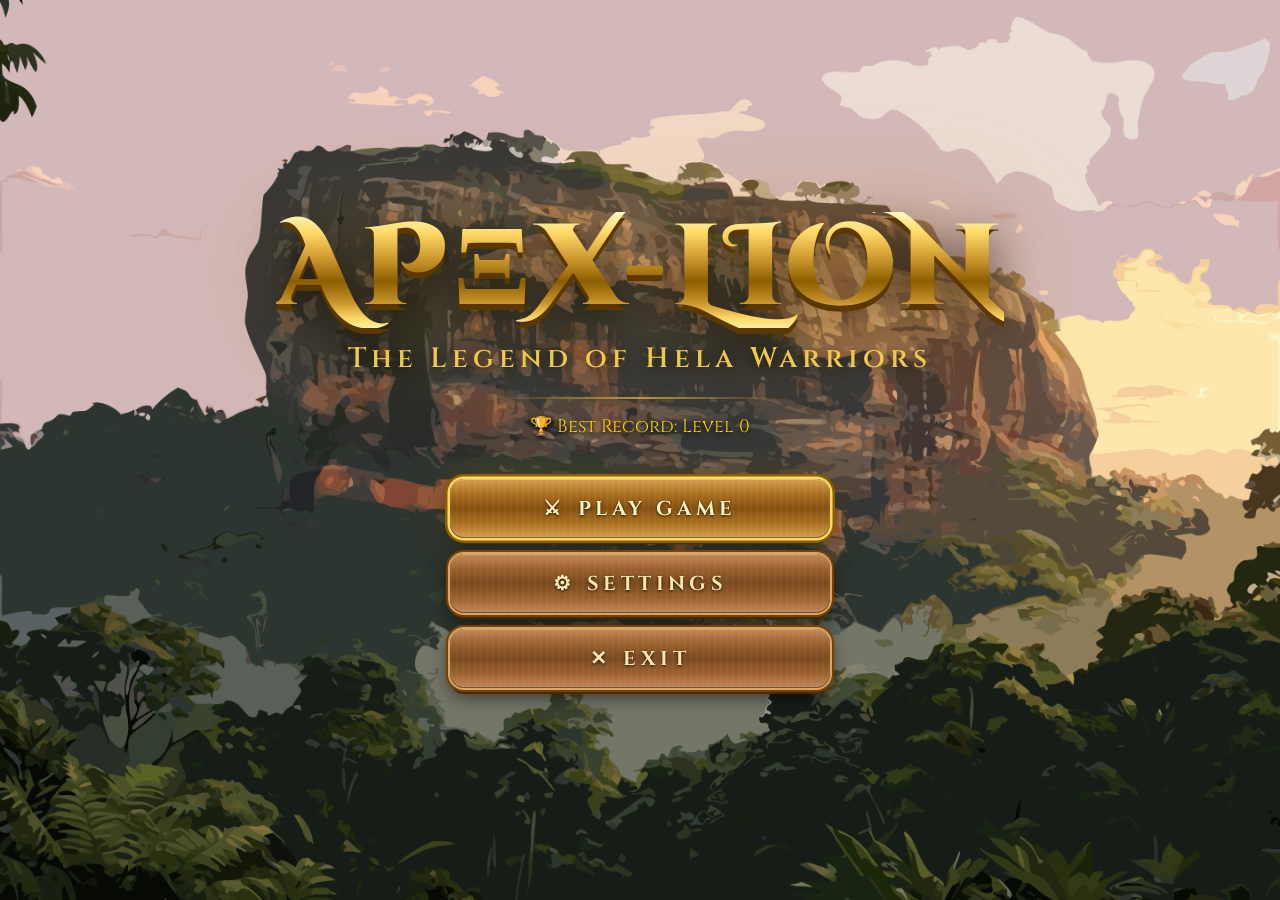
<file: index.html>
<!doctype html>
<html lang="en">
  <head>
    <meta charset="UTF-8" />
    <meta
      name="viewport"
      content="width=device-width, initial-scale=1.0, maximum-scale=1.0, user-scalable=no"
    />
    <title>APEX-LION – The Legend of Hela Warriors</title>
    <link rel="icon" type="image/svg" href="Assets/logo.png" />

    <!-- Fonts -->
    <link
      href="https://fonts.googleapis.com/css2?family=MedievalSharp&family=Cinzel+Decorative:wght@700;900&family=Cinzel:wght@400;600;700&family=Poppins:wght@400;600;700&display=swap"
      rel="stylesheet"
    />

    <!-- Style Sheet -->
    <link rel="stylesheet" href="style.css" />
  </head>
  <body>
    <!-- LANDING PAGE OVERLAY -->
    <div id="landing-wrapper">
      <div class="scene"></div>
      <canvas id="grain"></canvas>
      <div class="ui">
        <div class="title-wrap">
          <div class="game-title">APΞX-LION</div>
        </div>
        <div class="subtitle">The Legend of Hela Warriors</div>
        <div class="divider"></div>

        <div id="high-score-display" class="high-score-display">
          🏆 Best Record: Level <span id="best-level-text">0</span>
        </div>

        <div class="btn-group">
          <button id="btn-play" class="btn btn-primary">
            <span class="btn-icon">⚔</span> PLAY GAME
          </button>
          <button id="btn-open-settings" class="btn">
            <span class="btn-icon">⚙</span> SETTINGS
          </button>
          <button id="btn-exit" class="btn">
            <span class="btn-icon">✕</span> EXIT
          </button>
        </div>
      </div>
    </div>

    <!-- GAME UI & CANVAS -->
    <div id="loading-screen">
      <div class="loading-box">
        <h1 class="loading-title">Loading Assets...</h1>
        <div class="progress-bar-container">
          <div id="progress-bar"></div>
        </div>
        <p id="loading-text">0%</p>
      </div>
    </div>

    <div id="portrait-warning">
      <div class="warning-box">
        <div class="rotate-icon">📱🔄</div>
        <h2>Please Rotate Device!</h2>
        <p>
          Please hold your device in Landscape mode for the best experience.
        </p>
      </div>
    </div>

    <div id="top-left-container">
      <div id="ui-resources" class="premium-panel">
        <div class="resource">
          <span class="icon gold-icon">🪙</span>
          <div class="res-col">
            <span class="label">GOLD</span>
            <span id="gold-count" class="val">1000</span>
          </div>
        </div>
        <div class="divider-game divider-styled"></div>
        <div class="resource">
          <span class="icon rice-icon">🌾</span>
          <div class="res-col">
            <span class="label">RICE</span>
            <span id="rice-count" class="val">500</span>
          </div>
        </div>
      </div>
      <div id="pan-btn" class="premium-panel">🗺️ PAN MAP TO EXPLORE</div>
      <div id="system-message"></div>
    </div>

    <div id="top-right-container">
      <button id="btn-settings" class="icon-btn premium-panel">⚙️</button>
      <button id="btn-pause" class="icon-btn premium-panel">⏸️</button>
      <button
        id="btn-fullscreen"
        class="icon-btn premium-panel"
        title="Fullscreen"
      >
        🔲
      </button>
      <button id="btn-zoom-in" class="icon-btn premium-panel">➕</button>
      <button id="btn-zoom-out" class="icon-btn premium-panel">➖</button>
    </div>

    <!-- Level Status Container -->
    <div id="level-status-container" class="level-status-container">
      <div id="level-status-text" class="level-status-text"></div>
      <button id="btn-early-wave" class="btn-early-wave"></button>
    </div>

    <!-- Royal Advisor Panel -->
    <div id="ai-guide-panel" class="ai-guide-panel">
      <div class="ai-header">
        <span class="ai-icon">👑</span><br />
        <span class="ai-title">ROYAL ADVISOR</span>
        <hr class="ai-divider" />
      </div>
      <div id="ai-chat-text" class="ai-chat-text"></div>
    </div>

    <canvas id="gameCanvas"></canvas>

    <div id="bottom-dock-wrapper">
      <button id="panel-toggle-btn" class="panel-toggle-btn">▼</button>
      <div id="ui-bottom" class="premium-panel"></div>
    </div>

    <!-- Settings Modal -->
    <div id="settings-modal" class="settings-modal">
      <h2 class="settings-title">⚙️ Game Settings</h2>

      <div class="settings-row">
        <label class="settings-label"
          >Music Volume: <span id="bgm-vol-text">30%</span></label
        >
        <input
          type="range"
          id="bgm-slider"
          min="0"
          max="100"
          value="30"
          class="settings-slider"
        />
      </div>

      <div class="settings-row">
        <label class="settings-label"
          >Effects Volume: <span id="sfx-vol-text">80%</span></label
        >
        <input
          type="range"
          id="sfx-slider"
          min="0"
          max="100"
          value="80"
          class="settings-slider"
        />
      </div>

      <div class="settings-row">
        <label class="settings-label settings-inline-label">Select Land:</label>
        <select id="land-select" class="settings-select">
          <option value="land1" selected>Land 1</option>
          <option value="land2">Land 2</option>
          <option value="land3">Land 3</option>
        </select>
      </div>

      <div class="settings-row">
        <label class="settings-label settings-inline-label">Difficulty:</label>
        <select id="difficulty-select" class="settings-select">
          <option value="easy">Easy (Less Enemies, Less Rewards)</option>
          <option value="normal" selected>Normal</option>
          <option value="hard">Hard (More Enemies, More Rewards)</option>
        </select>
      </div>

      <div class="settings-center-row">
        <button id="btn-force-restart" class="btn-force-restart">
          ⚠️ RESTART GAME
        </button>
      </div>

      <button id="btn-close-settings" class="btn-close-settings">
        Save & Close
      </button>
    </div>

    <!-- Pause Overlay -->
    <div id="pause-overlay" class="pause-overlay">
      <h1 class="pause-title">PAUSED</h1>
      <button id="btn-resume-game" class="btn-resume-game">▶ RESUME</button>
    </div>

    <!-- Game Over Popup -->
    <div id="game-over-popup" class="game-over-popup">
      <h1 class="game-over-title">💀 GAME OVER 💀</h1>
      <p class="game-over-desc">Your base has been destroyed!</p>
      <p id="game-over-level-text" class="game-over-level-text"></p>
      <button id="btn-restart-game" class="btn-restart-game">
        🔄 RESTART GAME
      </button>
    </div>

    <!-- Level Cleared Popup -->
    <div id="level-popup" class="level-popup">
      <h2 id="level-popup-title" class="level-popup-title"></h2>
      <p class="level-popup-desc">
        You have successfully defended the kingdom!
      </p>
      <p id="level-popup-reward" class="level-popup-reward"></p>
      <p class="level-popup-footer">Starting next level automatically...</p>
    </div>

    <!-- Game Scripts -->
    <script src="game.js"></script>
  </body>
</html>
</file>
<file: style.css>
*,
*::before,
*::after {
  margin: 0;
  padding: 0;
  box-sizing: border-box;
}

:root {
  --gold-bright: #ffd966;
  --gold-mid: #c8932a;
  --gold-dark: #7a4f00;
  --gold-shine: #fff5b0;
  --wood-light: #c4895a;
  --wood-mid: #8b5e3c;
  --wood-dark: #5c3a1e;
  --wood-border: #d4a76a;
  --text-gold: #f0c84a;
  --btn-glow: rgba(255, 200, 60, 0.55);
  --bg-dark: #060b14;
  --bg-panel: #0d162b;
  --gold-primary: #d4af37;
  --gold-light: #f9df9f;
  --text-main: #e0e6ed;
  --font-heading: "Poppins", sans-serif;
  --font-body: "Poppins", sans-serif;
}

html,
body {
  width: 100vw;
  height: 100vh;
  overflow: hidden;
  background: radial-gradient(circle at center, #1b3a5c 0%, #060b14 100%);
  font-family: var(--font-body);
  touch-action: none;
}

/* --- LANDING PAGE WRAPPER --- */
#landing-wrapper {
  position: fixed;
  top: 0;
  left: 0;
  width: 100vw;
  height: 100vh;
  z-index: 999999;
  background: #1e1a10;
  transition: opacity 0.5s ease;
  font-family: "Cinzel", serif;
}

.scene {
  position: absolute;
  inset: 0;
  background-image: url("Assets/landingpagebg.png");
  background-size: cover;
  background-position: center;
  background-repeat: no-repeat;
  z-index: 1;
}

canvas#grain {
  position: absolute;
  inset: 0;
  width: 100%;
  height: 100%;
  pointer-events: none;
  opacity: 0.18;
  mix-blend-mode: overlay;
  z-index: 2;
}

.ui {
  position: relative;
  z-index: 10;
  display: flex;
  flex-direction: column;
  align-items: center;
  justify-content: center;
  height: 100vh;
  gap: 0;
  padding: 0 20px;
}

.title-wrap {
  margin-bottom: 6px;
  animation: titleDrop 0.9s cubic-bezier(0.22, 1, 0.36, 1) both;
}

@keyframes titleDrop {
  from {
    opacity: 0;
    transform: translateY(-40px) scale(0.92);
  }
  to {
    opacity: 1;
    transform: translateY(0) scale(1);
  }
}

.game-title {
  font-family: "Cinzel Decorative", serif;
  font-weight: 900;
  font-size: clamp(52px, 9vw, 130px);
  letter-spacing: 0.04em;
  line-height: 1;
  background: linear-gradient(
    180deg,
    #fff8c0 0%,
    #ffd966 18%,
    #c8932a 42%,
    #8b5e00 60%,
    #c8932a 78%,
    #ffd966 92%,
    #fff0a0 100%
  );
  -webkit-background-clip: text;
  -webkit-text-fill-color: transparent;
  background-clip: text;
  filter: drop-shadow(0 6px 0px #5a3800)
    drop-shadow(0 12px 24px rgba(0, 0, 0, 0.7))
    drop-shadow(0 0 60px rgba(200, 140, 0, 0.4));
  text-shadow: none;
}

.subtitle {
  font-family: "Cinzel", serif;
  font-weight: 600;
  font-size: clamp(14px, 2.2vw, 28px);
  letter-spacing: 0.18em;
  color: var(--text-gold);
  text-align: center;
  margin-top: 6px;
  filter: drop-shadow(0 2px 8px rgba(0, 0, 0, 0.8));
  animation: fadeUp 0.8s 0.3s both;
}

@keyframes fadeUp {
  from {
    opacity: 0;
    transform: translateY(14px);
  }
  to {
    opacity: 1;
    transform: translateY(0);
  }
}

.btn-group {
  display: flex;
  flex-direction: column;
  align-items: center;
  gap: 16px;
  margin-top: 40px;
}

.btn {
  position: relative;
  display: flex;
  align-items: center;
  justify-content: center;
  gap: 12px;
  width: clamp(240px, 34vw, 380px);
  padding: 16px 36px;
  border: none;
  border-radius: 14px;
  cursor: pointer;
  font-family: "Cinzel", serif;
  font-weight: 700;
  font-size: clamp(14px, 2vw, 20px);
  letter-spacing: 0.22em;
  color: #ffe9b0;
  text-shadow: 0 1px 3px rgba(0, 0, 0, 0.8);
  transition:
    transform 0.15s,
    filter 0.15s;
  animation: fadeUp 0.7s both;
  outline: none;
  background:
    repeating-linear-gradient(
      90deg,
      rgba(255, 255, 255, 0.03) 0px,
      rgba(255, 255, 255, 0.03) 2px,
      transparent 2px,
      transparent 6px
    ),
    linear-gradient(
      180deg,
      #c4895a 0%,
      #9b6130 25%,
      #7a4a1f 50%,
      #9b6130 75%,
      #c4895a 100%
    );
  box-shadow:
    0 0 0 2px #d4a76a,
    0 0 0 4px #7a4000,
    0 6px 0 #4a2800,
    0 8px 20px rgba(0, 0, 0, 0.6),
    inset 0 1px 0 rgba(255, 220, 130, 0.3),
    inset 0 -1px 0 rgba(0, 0, 0, 0.4);
}

.btn-primary {
  background:
    repeating-linear-gradient(
      90deg,
      rgba(255, 255, 255, 0.04) 0px,
      rgba(255, 255, 255, 0.04) 2px,
      transparent 2px,
      transparent 6px
    ),
    linear-gradient(
      180deg,
      #d4a050 0%,
      #aa7020 25%,
      #855010 50%,
      #aa7020 75%,
      #d4a050 100%
    );
  box-shadow:
    0 0 0 2.5px #ffd966,
    0 0 0 5px #8b5e00,
    0 6px 0 #4a3000,
    0 8px 30px rgba(0, 0, 0, 0.65),
    0 0 40px rgba(255, 200, 60, 0.25),
    inset 0 1px 0 rgba(255, 240, 150, 0.4),
    inset 0 -1px 0 rgba(0, 0, 0, 0.4);
  color: #fff5c8;
  animation-delay: 0.45s;
}

.btn:nth-child(2) {
  animation-delay: 0.55s;
}
.btn:nth-child(3) {
  animation-delay: 0.65s;
}

.btn:hover {
  transform: translateY(-3px) scale(1.03);
  filter: brightness(1.15) drop-shadow(0 6px 24px var(--btn-glow));
}

.btn:active {
  transform: translateY(2px) scale(0.98);
  filter: brightness(0.92);
}

.divider {
  width: clamp(160px, 22vw, 280px);
  height: 2px;
  margin: 20px 0 0;
  background: linear-gradient(90deg, transparent, var(--gold-mid), transparent);
  opacity: 0.6;
  animation: fadeUp 0.6s 0.2s both;
}

canvas#gameCanvas {
  display: block;
  width: 100vw;
  height: 100vh;
  position: absolute;
  top: 0;
  left: 0;
  z-index: 1;
  cursor: grab;
  touch-action: none;
  -webkit-touch-callout: none;
}

canvas#gameCanvas:active {
  cursor: grabbing;
}

.premium-panel {
  background: var(--bg-panel);
  border: 1px solid var(--gold-primary);
  border-radius: 8px;
  box-shadow:
    0 6px 20px rgba(0, 0, 0, 0.7),
    inset 0 0 10px rgba(212, 175, 55, 0.1);
  color: var(--text-main);
}

#top-left-container {
  position: absolute;
  top: 15px;
  left: 15px;
  z-index: 10;
  display: flex;
  flex-direction: column;
  gap: 10px;
}
#ui-resources {
  display: flex;
  align-items: center;
  padding: 8px 15px;
  gap: 15px;
}
.resource {
  display: flex;
  align-items: center;
  gap: 8px;
}
.resource .icon {
  font-size: 24px;
  text-shadow: 0 2px 4px rgba(0, 0, 0, 0.8);
}
.res-col {
  display: flex;
  flex-direction: column;
}
.res-label {
  font-family: var(--font-heading);
  font-size: 10px;
  color: var(--gold-light);
  letter-spacing: 1px;
}
.res-val {
  font-weight: bold;
  font-size: 16px;
}
.divider-game {
  width: 1px;
  height: 30px;
  background: rgba(212, 175, 55, 0.3);
}

#pan-btn {
  padding: 8px 15px;
  font-family: var(--font-heading);
  font-size: 12px;
  font-weight: bold;
  letter-spacing: 1px;
  cursor: pointer;
  text-align: center;
}

#system-message {
  background: rgba(0, 0, 0, 0.7);
  padding: 8px 12px;
  border-radius: 6px;
  font-size: 13px;
  color: #00fa9a;
  border-left: 3px solid #00fa9a;
  display: none;
  margin-top: 5px;
}
#system-message:not(:empty) {
  display: block;
}

#top-right-container {
  position: absolute;
  top: 15px;
  right: 15px;
  z-index: 10;
  display: flex;
  flex-direction: column;
  gap: 10px;
}
.icon-btn {
  width: 40px;
  height: 40px;
  cursor: pointer;
  font-size: 18px;
  transition: all 0.2s;
  display: flex;
  align-items: center;
  justify-content: center;
}
.icon-btn:hover {
  background: #162545;
  border-color: var(--gold-light);
  transform: scale(1.05);
}

#bottom-dock-wrapper {
  position: absolute;
  bottom: 15px;
  left: 50%;
  transform: translateX(-50%);
  z-index: 10;
  display: flex;
  flex-direction: column;
  align-items: center;
  transition: bottom 0.4s cubic-bezier(0.4, 0, 0.2, 1);
  width: max-content;
  max-width: 95vw;
}

#bottom-dock-wrapper.dock-hidden {
  bottom: -140px;
}

#ui-bottom {
  display: flex;
  gap: 10px;
  padding: 12px;
  overflow-x: auto;
  border-top: 2px solid var(--gold-primary);
}
#ui-bottom::-webkit-scrollbar {
  height: 6px;
}
#ui-bottom::-webkit-scrollbar-thumb {
  background: var(--gold-dark);
  border-radius: 3px;
}

.build-btn {
  background: linear-gradient(180deg, #162545 0%, #0d162b 100%);
  border: 1px solid #3a4b6b;
  border-radius: 8px;
  color: var(--text-main);
  font-family: var(--font-body);
  width: 100px;
  height: 120px;
  cursor: pointer;
  transition: all 0.2s ease;
  display: flex;
  flex-direction: column;
  justify-content: flex-end;
  align-items: center;
  padding-bottom: 10px;
  position: relative;
  background-size: 50px;
  background-repeat: no-repeat;
  background-position: center top 15px;
}

.build-btn:hover {
  border-color: var(--gold-light);
  transform: translateY(-5px);
  box-shadow: 0 5px 15px rgba(212, 175, 55, 0.2);
}
.build-btn.selected {
  border-color: var(--gold-primary);
  box-shadow: 0 0 15px rgba(212, 175, 55, 0.5);
}

.btn-title {
  font-family: var(--font-heading);
  font-size: 11px;
  font-weight: bold;
  letter-spacing: 1px;
  margin-top: auto;
  margin-bottom: 5px;
  color: #fff;
  text-shadow: 0 1px 2px #000;
}
.btn-cost {
  font-size: 11px;
  color: var(--gold-light);
  display: flex;
  align-items: center;
  gap: 4px;
  font-weight: bold;
}
.btn-cost .icon {
  font-size: 12px;
}

.upgrade-btn {
  background: linear-gradient(180deg, #aa7c11 0%, #5a3a00 100%);
  border-color: var(--gold-light);
}
#btn-cancel {
  background: linear-gradient(180deg, #8b0000 0%, #4a0000 100%);
  border-color: #ff6347;
}
.hidden {
  display: none !important;
}

#portrait-warning {
  display: none;
  position: fixed;
  top: 0;
  left: 0;
  width: 100vw;
  height: 100vh;
  background: var(--bg-dark);
  z-index: 99999;
  justify-content: center;
  align-items: center;
  text-align: center;
  color: var(--gold-light);
  font-family: var(--font-heading);
}
.warning-box {
  border: 2px solid var(--gold-primary);
  padding: 30px;
  border-radius: 12px;
  background: var(--bg-panel);
}
.rotate-icon {
  font-size: 60px;
  animation: rotatePhone 2s infinite ease-in-out;
}

@keyframes rotatePhone {
  0% {
    transform: rotate(0deg);
  }
  50% {
    transform: rotate(-90deg);
  }
  100% {
    transform: rotate(0deg);
  }
}

#loading-screen {
  position: fixed;
  top: 0;
  left: 0;
  width: 100vw;
  height: 100vh;
  background: var(--bg-dark);
  z-index: 999999;
  display: flex;
  justify-content: center;
  align-items: center;
  flex-direction: column;
}

.loading-box {
  text-align: center;
}
.progress-bar-container {
  width: 300px;
  height: 25px;
  background: var(--bg-panel);
  border: 2px solid var(--gold-primary);
  border-radius: 15px;
  margin: 0 auto 15px auto;
  overflow: hidden;
  box-shadow: inset 0 0 10px rgba(0, 0, 0, 0.8);
}

#progress-bar {
  width: 0%;
  height: 100%;
  background: linear-gradient(90deg, #aa7c11, #ffd700);
  transition: width 0.1s ease;
}

#loading-text {
  color: var(--text-main);
  font-family: var(--font-body);
  font-size: 20px;
  font-weight: bold;
  text-shadow: 0 2px 4px #000;
}

/* =======================================================
   NEWLY EXTRACTED CLASSES (From JS & HTML Inline Styles)
   ======================================================= */
.high-score-display {
  color: #ffd700;
  margin-top: 15px;
  font-family: "Cinzel", serif;
  font-size: 18px;
  text-shadow: 0 2px 5px black;
  text-align: center;
}
.loading-title {
  font-family: "Poppins", sans-serif;
  color: #d4af37;
  margin-bottom: 20px;
}
.divider-styled {
  width: 2px;
  height: 30px;
  background: rgba(212, 175, 55, 0.3);
  margin: 0 10px;
}

/* Level Status Container */
.level-status-container {
  position: absolute;
  top: 25px;
  left: 50%;
  transform: translateX(-50%);
  display: flex;
  flex-direction: row;
  align-items: center;
  justify-content: center;
  gap: 20px;
  z-index: 20;
  pointer-events: none;
  width: max-content;
  white-space: nowrap;
}
.level-status-text {
  pointer-events: auto;
  display: flex;
  align-items: center;
  gap: 15px;
}
.btn-early-wave {
  background: linear-gradient(180deg, #f9df9f 0%, #d4af37 50%, #aa7c11 100%);
  border: 1px solid #5a3a00;
  color: #fff;
  padding: 10px 24px;
  border-radius: 8px;
  font-family: var(--font-heading);
  font-weight: bold;
  font-size: 16px;
  cursor: pointer;
  box-shadow:
    0 4px 15px rgba(0, 0, 0, 0.6),
    inset 0 0 10px rgba(255, 255, 255, 0.4);
  text-align: center;
  pointer-events: auto;
  touch-action: manipulation;
  text-shadow: 1px 1px 2px rgba(0, 0, 0, 0.8);
  display: none;
}

/* Royal Advisor Panel */
.ai-guide-panel {
  position: absolute;
  top: 200px;
  left: 15px;
  width: 280px;
  background: var(--bg-panel);
  border: 1px solid var(--gold-primary);
  border-radius: 8px;
  padding: 20px;
  color: var(--text-main);
  font-family: var(--font-body);
  z-index: 20;
  box-shadow:
    0 8px 25px rgba(0, 0, 0, 0.8),
    inset 0 0 15px rgba(212, 175, 55, 0.1);
  pointer-events: none;
  transition: opacity 0.5s ease;
  opacity: 0;
}
.ai-header {
  text-align: center;
  width: 100%;
}
.ai-icon {
  font-size: 24px;
}
.ai-title {
  font-family: var(--font-heading);
  font-weight: 700;
  color: var(--gold-primary);
  letter-spacing: 1px;
  font-size: 16px;
}
.ai-divider {
  border: 0;
  height: 1px;
  background: linear-gradient(
    to right,
    transparent,
    var(--gold-primary),
    transparent
  );
  margin: 12px 0;
}
.ai-chat-text {
  font-size: 13px;
  line-height: 1.6;
  font-weight: 400;
  min-height: 60px;
}
.advisor-goodluck {
  color: var(--gold-primary);
  font-family: var(--font-heading);
  font-weight: 700;
}

/* Panel Toggle Button (Desktop view) */
.panel-toggle-btn {
  position: absolute;
  top: -25px;
  left: 50%;
  transform: translateX(-50%);
  background: var(--bg-panel);
  border: 1px solid var(--gold-primary);
  border-bottom: none;
  color: var(--gold-primary);
  font-size: 12px;
  padding: 4px 35px;
  border-radius: 10px 10px 0 0;
  cursor: pointer;
  z-index: 15;
  box-shadow: 0 -4px 10px rgba(0, 0, 0, 0.5);
  pointer-events: auto;
  touch-action: manipulation;
}

/* Settings Modal */
.settings-modal {
  display: none;
  position: absolute;
  top: 50%;
  left: 50%;
  transform: translate(-50%, -50%);
  background: var(--bg-panel);
  border: 1px solid var(--gold-primary);
  border-radius: 15px;
  padding: 30px;
  text-align: center;
  z-index: 10001;
  color: white;
  box-shadow: 0 10px 30px rgba(0, 0, 0, 0.9);
  min-width: 320px;
}
.settings-title {
  font-family: var(--font-heading);
  color: var(--gold-primary);
  margin-bottom: 20px;
  font-size: 24px;
}
.settings-row {
  margin-bottom: 15px;
  text-align: left;
}
.settings-label {
  font-size: 16px;
  font-family: var(--font-body);
  color: var(--gold-light);
}
.settings-slider {
  width: 100%;
  cursor: pointer;
  margin-top: 5px;
  accent-color: var(--gold-primary);
}
.settings-inline-label {
  margin-right: 10px;
}
.settings-select {
  padding: 6px 10px;
  font-size: 14px;
  background: #162545;
  color: white;
  border: 1px solid var(--gold-primary);
  border-radius: 5px;
  outline: none;
  cursor: pointer;
}
.settings-center-row {
  margin-bottom: 25px;
  text-align: center;
}
.btn-force-restart {
  background: linear-gradient(180deg, #8b0000 0%, #500000 100%);
  border: 1px solid #ff6347;
  color: #fff;
  padding: 8px 20px;
  border-radius: 6px;
  font-family: var(--font-heading);
  font-weight: bold;
  font-size: 14px;
  cursor: pointer;
  box-shadow: 0 4px 10px rgba(0, 0, 0, 0.6);
}
.btn-close-settings {
  background: linear-gradient(180deg, #f9df9f 0%, #d4af37 50%, #aa7c11 100%);
  border: 1px solid #5a3a00;
  color: #000;
  padding: 10px 30px;
  border-radius: 8px;
  font-family: var(--font-heading);
  font-weight: bold;
  font-size: 16px;
  cursor: pointer;
  box-shadow: 0 4px 15px rgba(0, 0, 0, 0.6);
}

/* Pause Overlay */
.pause-overlay {
  display: none;
  position: absolute;
  top: 0;
  left: 0;
  width: 100vw;
  height: 100vh;
  background: rgba(6, 11, 20, 0.85);
  z-index: 10000;
  justify-content: center;
  align-items: center;
  flex-direction: column;
  backdrop-filter: blur(5px);
}
.pause-title {
  font-family: var(--font-heading);
  color: var(--gold-primary);
  font-size: 60px;
  text-shadow: 0 4px 15px rgba(0, 0, 0, 1);
  margin-bottom: 40px;
  text-align: center;
}
.btn-resume-game {
  background: linear-gradient(180deg, #f9df9f 0%, #d4af37 50%, #aa7c11 100%);
  border: 2px solid #5a3a00;
  color: #fff;
  padding: 15px 50px;
  border-radius: 12px;
  font-family: var(--font-heading);
  font-weight: bold;
  font-size: 26px;
  cursor: pointer;
  box-shadow:
    0 8px 25px rgba(0, 0, 0, 0.8),
    inset 0 0 15px rgba(255, 255, 255, 0.4);
  text-shadow: 1px 1px 3px rgba(0, 0, 0, 0.9);
  transition: transform 0.2s;
}

/* Game Over Popup */
.game-over-popup {
  display: none;
  position: absolute;
  top: 50%;
  left: 50%;
  transform: translate(-50%, -50%);
  background: rgba(20, 5, 5, 0.95);
  border: 2px solid #ff0000;
  border-radius: 15px;
  padding: 40px;
  text-align: center;
  z-index: 10005;
  color: white;
  box-shadow: 0 10px 50px rgba(255, 0, 0, 0.6);
}
.game-over-title {
  font-family: var(--font-heading);
  color: #ff4500;
  margin: 0 0 15px 0;
  font-size: 40px;
  text-shadow: 2px 2px 5px black;
}
.game-over-desc {
  margin: 10px 0;
  font-size: 20px;
  font-family: var(--font-body);
}
.game-over-level-text {
  margin: 5px 0 25px 0;
  font-size: 18px;
  color: #aaa;
}
.btn-restart-game {
  background: linear-gradient(180deg, #8b0000 0%, #500000 100%);
  border: 1px solid #ff6347;
  color: #fff;
  padding: 12px 35px;
  border-radius: 8px;
  font-family: var(--font-heading);
  font-weight: bold;
  font-size: 18px;
  cursor: pointer;
  box-shadow: 0 4px 15px rgba(0, 0, 0, 0.6);
  transition: 0.2s;
}

/* Level Cleared Popup */
.level-popup {
  display: none;
  position: absolute;
  top: 50%;
  left: 50%;
  transform: translate(-50%, -50%);
  background: var(--bg-panel);
  border: 1px solid var(--gold-primary);
  border-radius: 15px;
  padding: 30px;
  text-align: center;
  z-index: 9999;
  color: white;
  box-shadow: 0 10px 30px rgba(0, 0, 0, 0.9);
  pointer-events: none;
}
.level-popup-title {
  font-family: var(--font-heading);
  color: var(--gold-primary);
  margin: 0 0 10px 0;
  font-size: 28px;
}
.level-popup-desc {
  margin: 5px 0;
  font-size: 18px;
}
.level-popup-reward {
  margin: 15px 0;
  font-size: 20px;
  font-weight: bold;
}
.level-popup-footer {
  margin: 0;
  font-size: 14px;
  color: #aaa;
}

/* Status Dynamic Texts */
.status-lvl-build {
  font-family: var(--font-heading);
  font-size: 22px;
  color: var(--gold-primary);
  text-shadow: 0 2px 4px rgba(0, 0, 0, 0.8);
}
.status-desc-build {
  font-family: var(--font-body);
  font-size: 16px;
  color: var(--text-main);
  text-shadow: 0 1px 3px rgba(0, 0, 0, 0.8);
}
.status-lvl-combat {
  font-family: var(--font-heading);
  font-size: 22px;
  color: #ff6347;
  text-shadow: 0 2px 4px rgba(0, 0, 0, 0.8);
}
.status-desc-combat {
  font-family: var(--font-body);
  font-size: 16px;
  color: var(--text-main);
  text-shadow: 0 1px 3px rgba(0, 0, 0, 0.8);
}
.go-best-record {
  color: #ffd700;
  font-weight: bold;
  font-size: 22px;
}
.go-new-high {
  color: #00fa9a;
  font-size: 16px;
  font-weight: bold;
  display: block;
  margin-top: 10px;
}

/* Mobile Responive Details */
@media screen and (max-width: 1024px) {
  #bottom-dock-wrapper {
    transform: translateX(-50%) scale(0.8);
    transform-origin: bottom center;
  }
  #bottom-dock-wrapper.dock-hidden {
    bottom: -110px !important;
  }
  #top-left-container {
    transform: scale(0.8);
    transform-origin: top left;
  }
  #top-right-container {
    transform: scale(0.8);
    transform-origin: top right;
  }
  #level-status-container {
    transform: translateX(-50%) scale(0.7) !important;
    transform-origin: top center;
    top: 15px !important;
  }
  #ai-guide-panel,
  #btn-zoom-in,
  #btn-zoom-out {
    display: none !important;
  }
}

@media screen and (max-width: 768px) {
  .game-title {
    font-size: clamp(35px, 10vw, 50px);
    letter-spacing: 0.02em;
  }
  .subtitle {
    font-size: clamp(12px, 3.5vw, 16px);
    letter-spacing: 0.1em;
    margin-top: 10px;
  }
  .divider {
    margin: 15px 0 0;
    width: 80vw;
  }
  .btn-group {
    margin-top: 25px;
    gap: 12px;
  }
  .btn {
    width: 85vw;
    max-width: 280px;
    padding: 12px 20px;
    font-size: 14px;
    letter-spacing: 0.15em;
  }
  #bottom-dock-wrapper {
    transform: translateX(-50%) scale(0.7);
    bottom: 10px !important;
  }
  #bottom-dock-wrapper.dock-hidden {
    bottom: -75px !important;
  }
  #top-left-container {
    transform: scale(0.7);
  }
  #top-right-container {
    transform: scale(0.7);
  }
  #level-status-container {
    transform: translateX(-50%) scale(0.6) !important;
    top: 10px !important;
  }
}

@media screen and (max-height: 500px) and (orientation: landscape) {
  .ui {
    transform: scale(0.65);
    transform-origin: center center;
  }
  html,
  body {
    min-height: 100vh;
    display: flex;
    align-items: center;
    justify-content: center;
  }
  #top-left-container,
  #top-right-container {
    transform: scale(0.75);
    transform-origin: top left;
    padding: 5px;
  }
  #top-right-container {
    transform-origin: top right;
  }
  #bottom-dock-wrapper {
    transform: translateX(-50%) scale(0.7);
    transform-origin: bottom center;
    bottom: 5px;
  }
  #bottom-dock-wrapper.dock-hidden {
    bottom: -90px !important;
  }
  #level-status-container {
    transform: translateX(-50%) scale(0.65) !important;
    top: 5px !important;
  }
  #ai-guide-panel,
  #btn-zoom-in,
  #btn-zoom-out,
  #pan-btn {
    display: none !important;
  }
  .premium-panel {
    padding: 5px 10px !important;
  }
  .resource .val {
    font-size: 13px !important;
  }
  .resource .label {
    font-size: 9px !important;
  }
  .resource .icon {
    font-size: 16px !important;
  }
  .build-btn {
    width: 80px !important;
    height: 100px !important;
    padding: 5px !important;
    background-size: 35px !important;
    background-position: center top 10px !important;
  }
  .build-btn .btn-title {
    font-size: 9px !important;
    margin-bottom: 2px !important;
  }
  .btn-cost {
    font-size: 10px !important;
  }
}

@media screen and (orientation: portrait) and (max-width: 900px) {
  #portrait-warning {
    display: flex;
  }
}

@keyframes bounceUpgrade {
  0%,
  100% {
    transform: translateY(0);
    box-shadow: 0 4px 10px rgba(0, 0, 0, 0.5);
  }
  50% {
    transform: translateY(-8px);
    box-shadow: 0 15px 25px rgba(212, 175, 55, 0.8);
  }
}

.bounce-active {
  animation: bounceUpgrade 1.2s infinite ease-in-out !important;
  border: 2px solid #ffd700 !important;
  z-index: 10;
}

/* ==========================================
   POPUPS MOBILE RESPONSIVE FIXES
   ========================================== */

/* 1. General fix - Screen එකේ උසට වඩා ලොකු වෙන්න නොදීම සහ Scroll කිරීම */
.settings-modal,
.game-over-popup,
.level-popup {
  max-height: 85vh; /* Screen එකේ උසින් 85% කට වඩා ලොකු වෙන්න දෙන්නේ නෑ */
  overflow-y: auto; /* ඊට වඩා ලොකු නම් ඇතුළෙදි Scroll වෙන්න දෙනවා */
  width: 90vw; /* ෆෝන් එකේ පළලින් 90% ක් ගන්නවා */
  max-width: 400px; /* හැබැයි Desktop එකේදී 400px වලට වඩා ලොකු වෙන්නේ නෑ */
}

/* Popups වලට ලස්සන Custom Scrollbar එකක් */
.settings-modal::-webkit-scrollbar,
.game-over-popup::-webkit-scrollbar,
.level-popup::-webkit-scrollbar {
  width: 6px;
}
.settings-modal::-webkit-scrollbar-thumb,
.game-over-popup::-webkit-scrollbar-thumb,
.level-popup::-webkit-scrollbar-thumb {
  background: var(--gold-dark);
  border-radius: 4px;
}

/* 2. Mobile Portrait View (ෆෝන් එක කෙලින් තියෙද්දි) Padding සහ Font size අඩු කිරීම */
@media screen and (max-width: 768px) {
  .game-over-popup {
    padding: 25px 15px;
  }
  .game-over-title {
    font-size: 32px;
    margin-bottom: 10px;
  }
  .game-over-desc {
    font-size: 16px;
    margin: 5px 0;
  }
  .settings-modal {
    padding: 20px 15px;
  }
  .settings-title {
    font-size: 22px;
    margin-bottom: 15px;
  }
  .settings-row {
    margin-bottom: 10px;
  }
}

/* 3. Mobile Landscape View (ෆෝන් එක හරහට තියෙද්දි - ඔයාගේ ෆොටෝ වල තියෙන අවුල) */
@media screen and (max-height: 500px) and (orientation: landscape) {
  .settings-modal,
  .game-over-popup,
  .level-popup {
    /* මෙතන scale(0.8) දාලා තියෙන්නේ මුළු Box එකම ගාණට පොඩි වෙන්න */
    transform: translate(-50%, -50%) scale(0.8);
    padding: 15px;
  }
  .game-over-title {
    margin-bottom: 5px;
  }
  .settings-row {
    margin-bottom: 8px;
  }
  .settings-center-row {
    margin-bottom: 15px;
  }
  .btn-restart-game,
  .btn-close-settings,
  .btn-force-restart {
    padding: 8px 20px;
    font-size: 14px;
  }
}

/* ==========================================
   FORCE MOBILE TOGGLE BUTTON VISIBILITY
   ========================================== */
@media screen and (max-width: 768px) {
  /* 1. අර Scale එක නිසා බට්න් එක පොඩි වෙන එක මගහැරලා ලොකු කිරීම */
  .panel-toggle-btn {
    top: -35px !important; /* ගොඩක්ම උඩට ඉස්සුවා */
    padding: 10px 50px 18px 50px !important; /* ඇඟිල්ලට අහුවෙන්න සයිස් එක ගොඩක් ලොකු කළා */
    font-size: 18px !important; /* ත්‍රිකෝණයේ සයිස් එකත් ලොකු කළා */
    z-index: 99999 !important; /* වෙන කිසිම දේකට මේක වැහෙන්න බැරි වෙන්න හැදුවා */
    background-color: var(--bg-panel) !important;
    border: 2px solid var(--gold-primary) !important;
  }

  /* 2. පැනල් එක හැංගෙද්දී යන දුර සීමා කිරීම */
  #bottom-dock-wrapper.dock-hidden {
    bottom: -100px !important; /* ගොඩක් යටට යන්න දෙන්නේ නෑ */
  }
}

@media screen and (max-height: 500px) and (orientation: landscape) {
  /* ෆෝන් එක හරහට (Landscape) තියෙද්දිත් බට්න් එක පේන්න ඕනේ නම් */
  .panel-toggle-btn {
    top: -35px !important;
    padding: 5px 40px !important;
  }
  #bottom-dock-wrapper.dock-hidden {
    bottom: -80px !important;
  }
}
</file>
